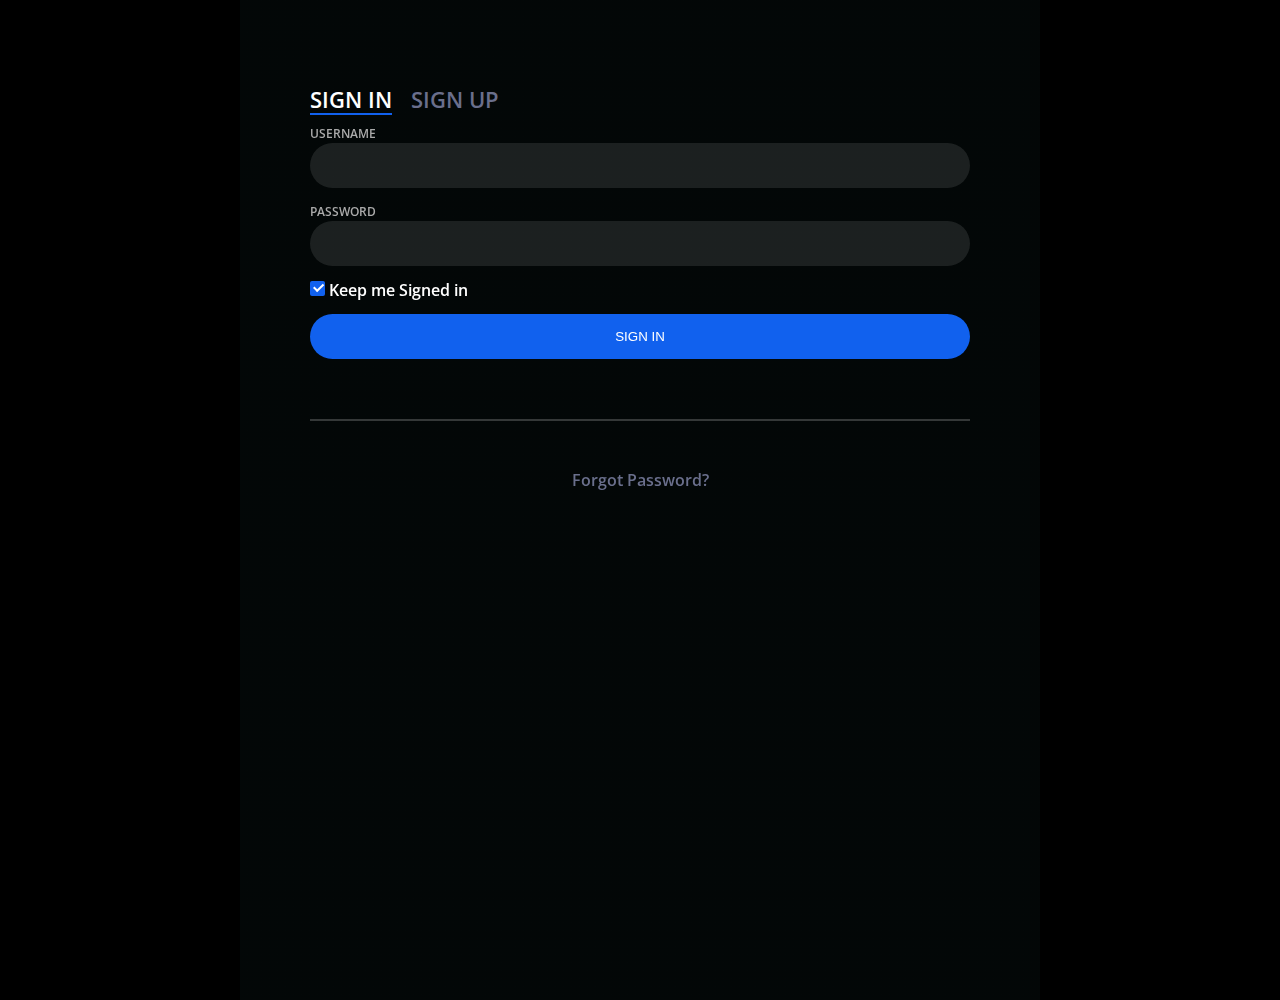
<file: login.html>
<!DOCTYPE html>
<html lang="en" >
<head>
  <meta charset="UTF-8">
  <title>Login</title>
  <link rel='stylesheet' href='https://fonts.googleapis.com/css?family=Open+Sans:600'><link rel="stylesheet" href="./style2.css">

</head>
<body>
<!-- partial:index.partial.html -->
<div class="login-wrap">
	<div class="login-html">
		<input id="tab-1" type="radio" name="tab" class="sign-in" checked><label for="tab-1" class="tab">Sign In</label>
		<input id="tab-2" type="radio" name="tab" class="sign-up"><label for="tab-2" class="tab">Sign Up</label>
		<div class="login-form">
			<div class="sign-in-htm">
				<div class="group">
					<label for="user" class="label">Username</label>
					<input id="user" type="text" class="input">
				</div>
				<div class="group">
					<label for="pass" class="label">Password</label>
					<input id="pass" type="password" class="input" data-type="password">
				</div>
				<div class="group">
					<input id="check" type="checkbox" class="check" checked>
					<label for="check"><span class="icon"></span> Keep me Signed in</label>
				</div>
				<div class="group">
					<input type="submit" class="button" value="Sign In">
				</div>
				<div class="hr"></div>
				<div class="foot-lnk">
					<a href="#forgot">Forgot Password?</a>
				</div>
			</div>
			<div class="sign-up-htm">
				<div class="group">
					<label for="user" class="label">Username</label>
					<input id="user" type="text" class="input">
				</div>
				<div class="group">
					<label for="pass" class="label">Password</label>
					<input id="pass" type="password" class="input" data-type="password">
				</div>
				<div class="group">
					<label for="pass" class="label">Repeat Password</label>
					<input id="pass" type="password" class="input" data-type="password">
				</div>
				<div class="group">
					<label for="pass" class="label">Email Address</label>
					<input id="pass" type="text" class="input">
				</div>
				<div class="group">
					<input type="submit" class="button" value="Sign Up">
				</div>
				<div class="hr"></div>
				<div class="foot-lnk">
					<label for="tab-1">Already Member?</a>
				</div>
			</div>
		</div>
	</div>
</div>
<!-- partial -->
  
</body>
</html>
</file>
<file: style2.css>
body{
	margin:0;
	color:#6a6f8c;
		background:black;
	font:600 16px/18px 'Open Sans',sans-serif;
	
}
*,:after,:before{box-sizing:border-box}
.clearfix:after,.clearfix:before{content:'';display:table}
.clearfix:after{clear:both;display:block}
a{color:inherit;text-decoration:none}

.login-wrap{
	width:100%;
	margin:auto;
	max-width:800px;
	min-height:1000px;
	position:relative;
	
	box-shadow:0 12px 15px 0 rgba(0,0,0,.24),0 17px 50px 0 rgba(0,0,0,.19);
}
.login-html{
	width:100%;
	height:100%;
	position:absolute;
	padding:90px 70px 50px 70px;
	background:linear-gradient(rgba(4,10,10,0.7),rgba(4,10,10,0.7));
}
.login-html .sign-in-htm,
.login-html .sign-up-htm{
	top:0;
	left:0;
	right:0;
	bottom:0;
	position:absolute;
	transform:rotateY(180deg);
	-webkit-backface-visibility:hidden;
	        backface-visibility:hidden;
	transition:all .4s linear;
}
.login-html .sign-in,
.login-html .sign-up,
.login-form .group .check{
	display:none;
}
.login-html .tab,
.login-form .group .label,
.login-form .group .button{
	text-transform:uppercase;
}
.login-html .tab{
	font-size:22px;
	margin-right:15px;
	padding-bottom:5px;
	margin:0 15px 10px 0;
	display:inline-block;
	border-bottom:2px solid transparent;
}
.login-html .sign-in:checked + .tab,
.login-html .sign-up:checked + .tab{
	color:#fff;
	border-color:#1161ee;
}
.login-form{
	min-height:345px;
	position:relative;
	perspective:1000px;
	transform-style:preserve-3d;
}
.login-form .group{
	margin-bottom:15px;
}
.login-form .group .label,
.login-form .group .input,
.login-form .group .button{
	width:100%;
	color:#fff;
	display:block;
}
.login-form .group .input,
.login-form .group .button{
	border:none;
	padding:15px 20px;
	border-radius:25px;
	background:rgba(255,255,255,.1);
}
.login-form .group input[data-type="password"]{
	text-security:circle;
	-webkit-text-security:circle;
}
.login-form .group .label{
	color:#aaa;
	font-size:12px;
}
.login-form .group .button{
	background:#1161ee;
}
.login-form .group label .icon{
	width:15px;
	height:15px;
	border-radius:2px;
	position:relative;
	display:inline-block;
	background:rgba(255,255,255,.1);
}
.login-form .group label .icon:before,
.login-form .group label .icon:after{
	content:'';
	width:10px;
	height:2px;
	background:#fff;
	position:absolute;
	transition:all .2s ease-in-out 0s;
}
.login-form .group label .icon:before{
	left:3px;
	width:5px;
	bottom:6px;
	transform:scale(0) rotate(0);
}
.login-form .group label .icon:after{
	top:6px;
	right:0;
	transform:scale(0) rotate(0);
}
.login-form .group .check:checked + label{
	color:#fff;
}
.login-form .group .check:checked + label .icon{
	background:#1161ee;
}
.login-form .group .check:checked + label .icon:before{
	transform:scale(1) rotate(45deg);
}
.login-form .group .check:checked + label .icon:after{
	transform:scale(1) rotate(-45deg);
}
.login-html .sign-in:checked + .tab + .sign-up + .tab + .login-form .sign-in-htm{
	transform:rotate(0);
}
.login-html .sign-up:checked + .tab + .login-form .sign-up-htm{
	transform:rotate(0);
}

.hr{
	height:2px;
	margin:60px 0 50px 0;
	background:rgba(255,255,255,.2);
}
.foot-lnk{
	text-align:center;
}
</file>
